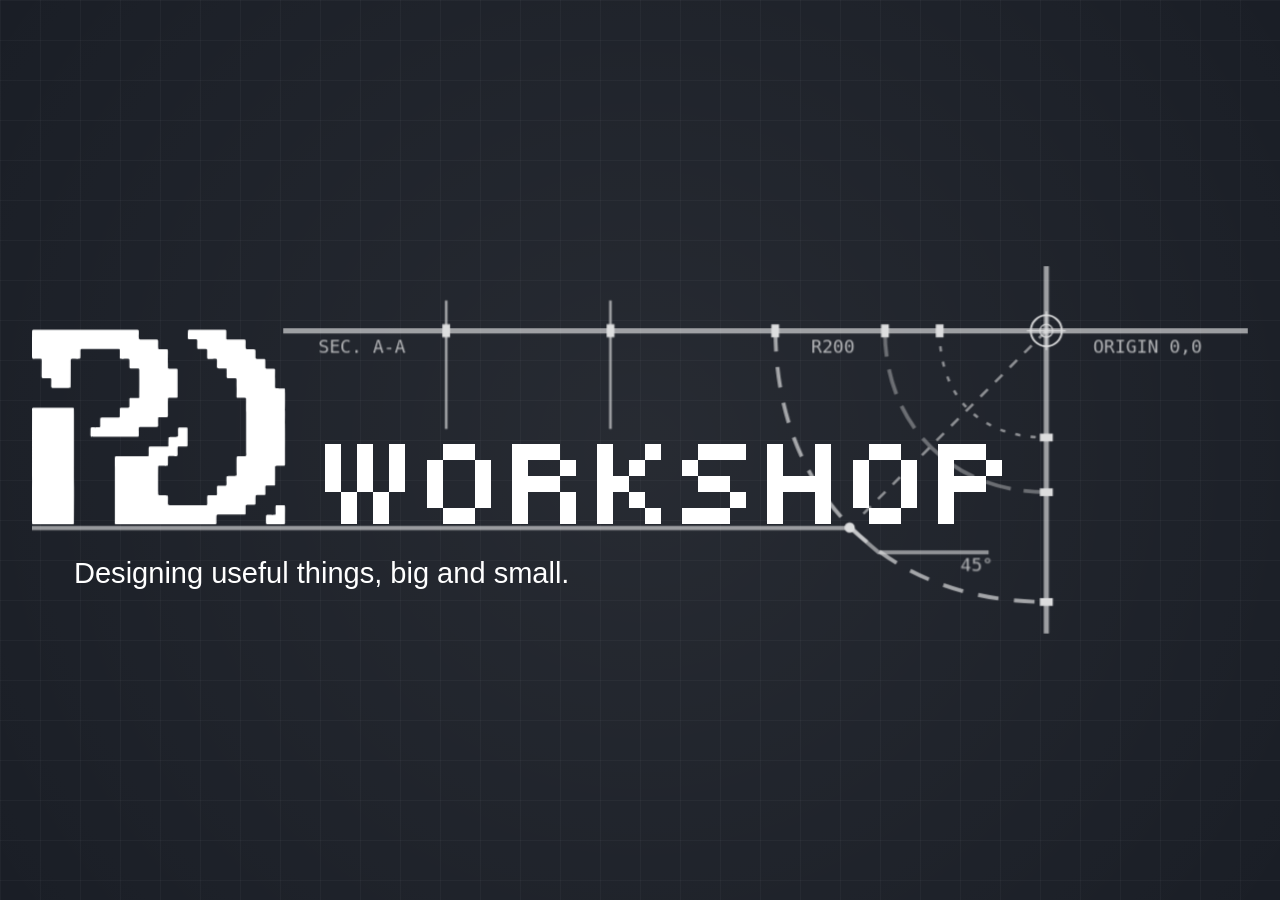
<file: svg_logo_composition.html>
<!DOCTYPE html>
<html lang="ru">
<head>
    <meta charset="UTF-8">
    <meta name="viewport" content="width=device-width, initial-scale=1.0">
    <title>Animated Workshop Logo</title>
    <link href="https://fonts.googleapis.com/css2?family=Tiny5&display=swap" rel="stylesheet">
    <style>
        :root {
            --bg-color: #1a1e26;
        }

        body {
            margin: 0;
            padding: 0;
            display: flex;
            justify-content: center;
            align-items: center;
            min-height: 100vh;
            background-color: var(--bg-color);
            background-image: 
                radial-gradient(circle at center, rgba(255,255,255,0.06) 0%, transparent 100%),
                linear-gradient(rgba(255, 255, 255, 0.03) 1px, transparent 1px),
                linear-gradient(90deg, rgba(255, 255, 255, 0.03) 1px, transparent 1px);
            background-size: 100% 100%, 40px 40px, 40px 40px;
            overflow: hidden;
            font-family: 'Consolas', monospace;
        }

        svg {
            max-width: 95vw;
            max-height: 90vh;
        }

        /* Интерактивные зоны для перезапуска анимации */
        .interactive-zone {
            cursor: pointer;
        }

        /* --- АНИМАЦИЯ ОТРИСОВКИ ЛОГОТИПА --- */
        .logo-piece {
            fill: transparent;
            stroke: white;
            stroke-width: 1.5px;
            stroke-dasharray: 2500;
            stroke-dashoffset: 2500;
            animation: drawLogo 3.5s cubic-bezier(0.25, 1, 0.5, 1) forwards;
            pointer-events: none; /* Чтобы событие hover не перебивалось путями */
        }

        .p1 { animation-delay: 0.1s; }
        .p2 { animation-delay: 0.3s; }
        .p3 { animation-delay: 0.5s; }
        .p4 { animation-delay: 0.7s; }

        @keyframes drawLogo {
            0% { stroke-dashoffset: 2500; fill: transparent; stroke-opacity: 1; }
            60% { stroke-dashoffset: 0; fill: transparent; stroke-opacity: 1; }
            100% { stroke-dashoffset: 0; fill: white; stroke-opacity: 0; }
        }

        /* --- АНИМАЦИЯ ОТРИСОВКИ ТЕКСТА --- */
        .workshop-letter {
            fill: transparent;
            stroke: white;
            stroke-width: 1px;
            stroke-dasharray: 1000;
            stroke-dashoffset: 1000;
            animation: drawText 3s cubic-bezier(0.25, 1, 0.5, 1) forwards;
            pointer-events: none;
        }

        /* Класс для плавного затухания перед перерисовкой */
        .fade-out {
            opacity: 0 !important;
            transition: opacity 0.4s ease-out !important;
        }

        .l1 { animation-delay: 0.2s; }
        .l2 { animation-delay: 0.3s; }
        .l3 { animation-delay: 0.4s; }
        .l4 { animation-delay: 0.5s; }
        .l5 { animation-delay: 0.6s; }
        .l6 { animation-delay: 0.7s; }
        .l7 { animation-delay: 0.8s; }
        .l8 { animation-delay: 0.9s; }

        @keyframes drawText {
            0% { stroke-dashoffset: 1000; fill: transparent; stroke-opacity: 1; }
            60% { stroke-dashoffset: 0; fill: transparent; stroke-opacity: 1; }
            100% { stroke-dashoffset: 0; fill: white; stroke-opacity: 0; }
        }

        /* --- АНИМАЦИЯ ПУНКТИРНЫХ ЛИНИЙ ЧЕРЕЗ МАСКУ --- */
        .mask-draw-path {
            stroke-dasharray: 600;
            stroke-dashoffset: 600;
            animation: revealMask 2.5s cubic-bezier(0.34, 1.56, 0.64, 1) forwards;
        }

        .m1 { animation-delay: 0.5s; }
        .m2 { animation-delay: 0.8s; }
        .m3 { animation-delay: 1.1s; }
        .m4 { animation-delay: 1.4s; }

        @keyframes revealMask {
            0% { stroke-dashoffset: 600; }
            100% { stroke-dashoffset: 0; }
        }

        /* Бесконечное движение самого пунктира */
        .dash-arc-1 { animation: dash1 28s linear infinite; }
        .dash-arc-2 { animation: dash2 30s linear infinite; }
        .dash-arc-3 { animation: dash3 24s linear infinite; }
        .dash-line { animation: dash4 16s linear infinite; }

        @keyframes dash1 { to { stroke-dashoffset: 280; } }
        @keyframes dash2 { to { stroke-dashoffset: -300; } }
        @keyframes dash3 { to { stroke-dashoffset: 240; } }
        @keyframes dash4 { to { stroke-dashoffset: 320; } }

        /* Отрисовка центрального прицела (Origin) */
        .draw-outer { stroke-dasharray: 76; animation: drawOuter 3.5s cubic-bezier(0.4, 0, 0.2, 1) infinite alternate; }
        .draw-inner { stroke-dasharray: 32; animation: drawInner 3.5s cubic-bezier(0.4, 0, 0.2, 1) infinite alternate; animation-delay: 0.3s; }
        .draw-cross { stroke-dasharray: 65; animation: drawCross 3.5s cubic-bezier(0.4, 0, 0.2, 1) infinite alternate; animation-delay: 0.6s; }

        @keyframes drawOuter { 0%, 15% { stroke-dashoffset: 76; } 85%, 100% { stroke-dashoffset: 0; } }
        @keyframes drawInner { 0%, 15% { stroke-dashoffset: 32; } 85%, 100% { stroke-dashoffset: 0; } }
        @keyframes drawCross { 0%, 15% { stroke-dashoffset: 65; } 85%, 100% { stroke-dashoffset: 0; } }

        /* Плавное мигание узлов связи */
        .eng-node {
            animation: blinkNode 2.5s ease-in-out infinite alternate;
            transform-box: fill-box;
            transform-origin: center;
        }
        .eng-node:nth-child(even) { animation-delay: 1.2s; }
        
        @keyframes blinkNode {
            0% { opacity: 0.4; }
            100% { opacity: 1; }
        }

        /* Переключение координат R200/R199 */
        .coord-val-1 { animation: coordToggle1 6s steps(1) infinite; }
        .coord-val-2 { opacity: 0; animation: coordToggle2 6s steps(1) infinite; }
        .coord-deg-1 { animation: coordToggle1 8s steps(1) infinite; animation-delay: 2s; }
        .coord-deg-2 { opacity: 0; animation: coordToggle2 8s steps(1) infinite; animation-delay: 2s; }

        @keyframes coordToggle1 { 0%, 85%, 100% { opacity: 1; } 86%, 99% { opacity: 0; } }
        @keyframes coordToggle2 { 0%, 85%, 100% { opacity: 0; } 86%, 99% { opacity: 1; } }

        /* Толстые линии чертежа */
        .eng-bar { animation: pulseBar 5s ease-in-out infinite alternate; }
        @keyframes pulseBar { 0% { fill-opacity: 0.3; } 100% { fill-opacity: 0.7; } }

        /* Fallbacks */
        .eng-label { font-family: 'Consolas-Bold', 'Consolas', monospace; }
    </style>
</head>
<body>

    <svg width="100%" height="100%" viewBox="0 0 16225 4905" version="1.1" xmlns="http://www.w3.org/2000/svg" xmlns:xlink="http://www.w3.org/1999/xlink" xml:space="preserve" xmlns:serif="http://www.serif.com/" style="fill-rule:evenodd;clip-rule:evenodd;">
        
        <!-- Определение маски для плавного появления пунктирных линий -->
        <defs>
            <mask id="dash-mask">
                <g fill="none" stroke="white" stroke-width="12" stroke-linecap="round" stroke-linejoin="round">
                    <path class="m1 mask-draw-path" d="M670.583,70C670.583,194.687 755.313,279.658 880,279.658" />
                    <g transform="matrix(1,0,0,1,0,12.072519)">
                        <path class="m2 mask-draw-path" d="M755.211,57.927C755.211,130.625 807.303,182.716 880,182.716" />
                    </g>
                    <path class="m3 mask-draw-path" d="M797.445,70C797.445,121.198 828.802,152.555 880,152.555" />
                    <path class="m4 mask-draw-path" d="M880,70L738.5,211.5" />
                </g>
            </mask>
        </defs>

        <g transform="matrix(4.166667,0,0,4.166667,0,0)">
            <g transform="matrix(4.166667,0,0,4.166667,0,0)">
                
                <!-- ДЕКОРАТИВНЫЕ ЭЛЕМЕНТЫ ЧЕРТЕЖА -->
                <g transform="matrix(0.993993,0,0,0.993993,401.881043,129.276)">
                    <g transform="matrix(1,0,0,1,-500,-150)">
                        <g id="engineering-addon" opacity="0.85">
                            <g>
                                <!-- Пульсирующие бары -->
                                <g transform="matrix(1.050561,0,0,1,-14.662572,0)">
                                    <path class="eng-bar" d="M290,72L290,68L1000,68.003L1000,71.997L290,72Z" style="fill:white;fill-opacity:0.67;"/>
                                </g>
                                <path class="eng-bar" d="M878.003,20L881.997,20L882,304.145L878,304.145L878.003,20Z" style="fill:white;fill-opacity:0.67;"/>
                                <g transform="matrix(0.517099,0,0,0.349946,87.887936,39.560615)">
                                    <path class="eng-bar" d="M878.003,20L881.997,20L882,304.145L878,304.145L878.003,20Z" style="fill:white;fill-opacity:0.67;"/>
                                </g>
                                <g transform="matrix(0.517099,0,0,0.349946,-39.11496,39.560615)">
                                    <path class="eng-bar" d="M878.003,20L881.997,20L882,304.145L878,304.145L878.003,20Z" style="fill:white;fill-opacity:0.67;"/>
                                </g>

                                <!-- Отрисовка прицела (Origin) -->
                                <g transform="matrix(1,0,0,1,880,70)">
                                    <circle class="draw-outer" cx="0" cy="0" r="12" style="fill:none;stroke:white;stroke-width:1.5px;"/>
                                    <circle class="draw-inner" cx="0" cy="0" r="5" style="fill:none;stroke:white;stroke-width:1px;"/>
                                    <path class="draw-cross" d="M-15,0L15,0M0,-15L0,15" style="fill:none;stroke:white;stroke-width:1px;"/>
                                </g>

                                <!-- Пунктирные дуги с наложенной маской прорисовки -->
                                <g mask="url(#dash-mask)">
                                    <path class="animated-dash dash-arc-1" d="M670.583,70C670.583,194.687 755.313,279.658 880,279.658" style="fill:none;stroke:white;stroke-opacity:0.7;stroke-width:3px;stroke-dasharray:16,12;"/>
                                    <g transform="matrix(1,0,0,1,0,12.072519)">
                                        <path class="animated-dash dash-arc-2" d="M755.211,57.927C755.211,130.625 807.303,182.716 880,182.716" style="fill:none;stroke:white;stroke-opacity:0.4;stroke-width:3px;stroke-dasharray:20,10;"/>
                                    </g>
                                    <path class="animated-dash dash-arc-3" d="M797.445,70C797.445,121.198 828.802,152.555 880,152.555" style="fill:none;stroke:white;stroke-opacity:0.6;stroke-width:2px;stroke-dasharray:4,8;"/>
                                    <path class="animated-dash dash-line" d="M880,70L738.5,211.5" style="fill:none;stroke:white;stroke-opacity:0.6;stroke-width:2px;stroke-dasharray:8,8;"/>
                                </g>
                                
                                <!-- Узлы -->
                                <g transform="matrix(1,0,0,1,-9.658015,0)">
                                    <path class="eng-node" d="M677.002,65L682.998,65L683,75L677,75L677.002,65Z" style="fill:white;"/>
                                </g>
                                <g transform="matrix(1,0,0,1,-136.986315,0)">
                                    <path class="eng-node" d="M677.002,65L682.998,65L683,75L677,75L677.002,65Z" style="fill:white;"/>
                                </g>
                                <g transform="matrix(1,0,0,1,-264.101183,0)">
                                    <path class="eng-node" d="M677.002,65L682.998,65L683,75L677,75L677.002,65Z" style="fill:white;"/>
                                </g>
                                <g transform="matrix(1,0,0,1,15.211374,0)">
                                    <path class="eng-node" d="M737,65L743,65L742.992,75L737.008,75L737,65Z" style="fill:white;"/>
                                </g>
                                <g transform="matrix(1,0,0,1,57.482463,0)">
                                    <path class="eng-node" d="M737,65L743,65L742.992,75L737.008,75L737,65Z" style="fill:white;"/>
                                </g>
                                <g transform="matrix(0,-1,1,0,810,934.788626)">
                                    <path class="eng-node" d="M737,65L743,65L742.992,75L737.008,75L737,65Z" style="fill:white;"/>
                                </g>
                                <g transform="matrix(0,-1,1,0,810,1019.658015)">
                                    <path class="eng-node" d="M737,65L743,65L742.992,75L737.008,75L737,65Z" style="fill:white;"/>
                                </g>
                                <g transform="matrix(0,-1,1,0,810,892.555419)">
                                    <path class="eng-node" d="M737,65L743,65L742.992,75L737.008,75L737,65Z" style="fill:white;"/>
                                </g>
                                
                                <g transform="matrix(1,0,0,1,-9.658015,9.416565)">
                                    <path d="M738.017,213.19L760,231.932L845.034,231.932" style="fill:none;stroke:white;stroke-opacity:0.6;stroke-width:3px;"/>
                                </g>
                                <g transform="matrix(0.24145,0,0,0.24145,95.690268,1.109617)">
                                    <path d="M0,916.981L2618.285,916.981" style="fill:none;stroke:white;stroke-opacity:0.64;stroke-width:14px;stroke-linecap:square;stroke-miterlimit:1.5;"/>
                                </g>
                                <g transform="matrix(1,0,0,1,-10.623816,10.623816)">
                                    <circle class="eng-node" cx="738.5" cy="211.5" r="2.5" style="fill:white;stroke:white;stroke-width:3px;"/>
                                </g>
                            </g>

                            <!-- Текстовые подписи координат -->
                            <g transform="matrix(1,0,0,1,14,22)">
                                <g transform="matrix(1,0,0,1,3.138855,0)">
                                    <g opacity="0.8">
                                        <g transform="matrix(1,0,0,1,678.136794,65)">
                                            <g transform="matrix(1,0,0,1,2.897404,0)">
                                                <text class="eng-label coord-val-1" x="0px" y="0px" style="font-size:14px;fill:white;">R200</text>
                                                <text class="eng-label coord-val-2" x="0px" y="0px" style="font-size:14px;fill:white;">R199</text>
                                            </g>
                                        </g>
                                        <g transform="matrix(1,0,0,1,899,65)">
                                            <text class="eng-label" x="0px" y="0px" style="font-size:14px;fill:white;">ORIGIN 0,0</text>
                                        </g>
                                        <g transform="matrix(1,0,0,1,809,228)">
                                            <g transform="matrix(1,0,0,1,-12.555419,5.794809)">
                                                <text class="eng-label coord-deg-1" x="0px" y="0px" style="font-size:14px;fill:white;">45°</text>
                                                <text class="eng-label coord-deg-2" x="0px" y="0px" style="font-size:14px;fill:white;">46°</text>
                                            </g>
                                        </g>
                                        <g transform="matrix(1,0,0,1,300,65)">
                                            <text class="eng-label" x="0px" y="0px" style="font-size:14px;fill:white;">SEC. A-A</text>
                                        </g>
                                    </g>
                                </g>
                            </g>
                        </g>
                    </g>
                </g>

                <!-- ЛОГОТИП С АНИМАЦИЕЙ ОТРИСОВКИ -->
                <g id="logo-zone" class="interactive-zone" transform="matrix(1,0,0,1,-17,34)">
                    <rect x="20" y="0" width="220" height="190" fill="transparent" style="pointer-events: all;"/>
                    <path class="logo-piece p1" d="M129.213,93.89C129.247,92.448 129.162,92.453 129.248,91.009C129.31,89.975 129.626,90.041 130.668,90.033C131.062,90.03 134.706,90.004 135.596,90.031C135.681,90.034 136.358,90.055 136.509,90.579C136.553,90.731 136.557,91.74 136.558,91.841C136.562,92.792 136.604,102.595 136.57,103.732C136.567,103.818 136.547,104.509 136.036,104.66C135.537,104.808 129.946,104.583 129.365,104.8C128.764,105.024 128.921,105.737 128.901,109.047C128.887,111.309 129.149,112.129 127.798,112.137C123.357,112.164 122.019,111.935 121.668,112.336C121.218,112.851 121.76,118.847 121.289,119.327C120.988,119.634 120.929,119.665 115.924,119.565C114.591,119.538 114.019,119.192 113.978,120.523C113.955,121.266 113.976,138.234 113.978,139.775C113.98,141.608 113.799,142.164 115.101,142.177C121.039,142.237 121.142,142.254 121.317,142.59C121.801,143.524 121.16,148.959 121.721,149.545C121.977,149.813 122.791,149.791 122.886,149.788C122.894,149.788 124.061,149.778 125.343,149.78C133.75,149.792 133.74,149.827 142.142,149.837C150.081,149.846 150.081,149.884 150.767,149.806C151.943,149.671 151.642,149.093 151.641,146.739C151.639,143.188 151.551,142.602 152.049,142.399C152.552,142.194 157.958,142.274 158.12,142.27C159.507,142.236 159.146,141.001 159.141,140.182C159.111,135.349 159.131,135.263 159.479,135.044C159.985,134.725 165.094,135.013 165.886,134.801C166.622,134.604 166.484,133.507 166.469,131.986C166.433,128.24 166.371,127.847 166.788,127.584C167.428,127.182 173.031,127.519 173.771,127.245C174.409,127.008 174.241,125.612 174.24,125.434C174.231,113.778 174.211,113.779 174.251,113.157C174.329,111.953 175.212,112.31 180.241,112.296C180.815,112.294 181.499,112.345 181.627,111.531C181.648,111.398 181.636,111.4 181.619,110.274C181.541,105.154 181.555,80.156 181.543,78.73C181.456,68.052 181.674,67.917 181.204,67.5C180.601,66.965 175.245,67.585 174.567,67.159C173.962,66.779 174.278,66.574 174.235,59.883C174.193,53.311 174.307,52.909 174.023,52.568C173.519,51.964 169.371,52.481 167.517,52.266C166.254,52.12 166.592,51.193 166.584,48.823C166.572,45.228 166.669,45.07 166.263,44.796C165.844,44.513 163.324,44.846 160.575,44.734C159.625,44.695 159.268,44.57 159.133,43.886C159.091,43.673 159.182,38.6 159.116,38.141C158.964,37.075 158.061,37.377 155.66,37.393C154.839,37.398 154.848,37.394 154.021,37.4C152.336,37.413 151.602,37.805 151.608,36.121C151.629,30.613 151.656,30.376 151.422,30.097C150.849,29.411 144.761,30.25 144.179,29.573C143.784,29.112 144.069,23.521 143.949,22.969C143.762,22.1 142.594,22.358 141.321,22.366C137.319,22.39 137.026,22.435 136.848,21.772C136.73,21.332 136.746,17.595 136.855,16.049C136.948,14.724 137.777,15.025 139.272,15.024C147.95,15.014 147.942,15.016 148.696,14.998C148.951,14.992 160.796,14.989 160.985,14.994C165.712,15.115 165.851,14.885 166.173,15.333C166.35,15.58 166.352,16.365 166.352,16.457C166.36,21.644 166.219,21.899 166.642,22.287C167.065,22.674 169.583,22.511 172.868,22.528C180.638,22.568 180.68,22.542 180.931,22.752C181.588,23.301 180.767,29.263 181.566,29.852C182.106,30.25 186.471,29.868 188.012,30.072C188.996,30.202 188.798,30.849 188.796,34.484C188.795,36.717 188.554,37.433 190.073,37.455C195.659,37.537 195.816,37.293 196.169,37.795C196.285,37.96 196.383,37.975 196.348,43.089C196.339,44.43 196.116,44.949 197.453,44.979C203.114,45.109 203.496,44.67 203.802,45.585C203.824,45.649 203.782,51.404 203.797,52.1C203.931,58.389 203.602,59.362 204.075,59.809C204.659,60.362 210.3,59.896 211.026,60.188C211.496,60.377 211.421,60.685 211.444,63.572C211.542,76.01 211.411,76.009 211.423,77.091C211.49,83.194 211.378,83.187 211.42,87.743C211.437,89.644 211.528,99.465 211.437,111.506C211.382,118.873 211.742,119.201 210.923,119.516C210.694,119.604 205.69,119.55 205.235,119.545C203.593,119.527 203.811,120.16 203.815,121.749C203.818,122.7 203.841,131.538 203.792,133.638C203.776,134.334 203.826,134.484 203.157,134.676C202.96,134.732 197.515,134.526 196.982,134.695C196.061,134.988 196.508,135.381 196.396,141.011C196.368,142.391 195.463,141.997 193.762,142.054C192.749,142.088 189.391,141.772 189.015,142.353C188.582,143.021 189.029,148.571 188.712,149.115C188.442,149.579 187.531,149.446 185.569,149.444C182.07,149.44 181.525,149.298 181.236,150.065C181.192,150.182 181.188,151.151 181.188,151.246C181.169,155.786 181.216,155.782 181.194,156.176C181.133,157.255 180.083,156.992 179.013,156.992C163.936,156.999 163.936,156.967 162.626,156.988C159.922,157.03 159.289,156.928 158.961,157.407C158.6,157.934 158.829,162.529 158.769,163.529C158.705,164.596 158.371,164.52 157.301,164.519C95.484,164.506 95.486,164.524 90.111,164.5C81.315,164.462 81.171,164.691 80.834,164.24C80.604,163.932 80.678,163.889 80.679,159.44C80.677,146.603 80.676,133.766 80.674,120.929C80.705,113.032 80.555,112.946 80.923,112.567C81.414,112.061 81.555,112.306 100.764,112.294C105.94,112.291 106.335,112.332 106.532,111.939C106.874,111.258 106.46,106.129 106.774,105.3C107.045,104.585 108.465,104.771 109.369,104.774C119.246,104.807 119.93,104.779 120.848,104.742C121.914,104.699 121.872,104.373 121.839,103.309C121.819,102.67 121.857,98.152 121.922,97.932C122.124,97.247 123.604,97.366 123.708,97.37C125.559,97.428 125.553,97.392 127.399,97.366C128.836,97.346 129.288,97.372 129.252,95.935C129.226,94.91 129.222,94.918 129.216,93.89L129.213,93.89Z" />
                    <path class="logo-piece p2" d="M79.868,14.996C85.632,14.995 97.784,15.008 97.892,15.006C97.914,15.006 99.024,14.897 99.061,16.052C99.146,18.718 98.971,18.714 99.097,21.376C99.164,22.796 99.851,22.529 102.812,22.561C107.036,22.606 112.857,22.455 113.441,22.658C114.174,22.912 113.947,23.953 113.977,28.748C113.986,30.165 114.505,29.997 115.921,30.018C119.105,30.065 121.021,29.84 121.294,30.353C121.574,30.876 121.465,30.918 121.447,41.04C121.444,42.93 121.469,42.923 121.469,43.087C121.465,44.046 121.232,44.91 122.481,44.977C122.906,45 122.904,44.895 127.806,44.998C128.865,45.02 128.885,45.302 128.886,46.366C128.891,52.921 128.897,59.476 128.902,66.03C128.903,66.967 128.826,67.251 127.802,67.256C121.976,67.285 121.804,67.164 121.592,67.63C121.307,68.256 121.515,78.343 121.478,79.96C121.441,81.557 121.612,82.114 120.433,82.144C118.932,82.182 114.654,82.088 114.366,82.2C113.871,82.393 113.98,82.712 113.981,88.153C113.981,89.299 113.952,89.639 112.643,89.646C106.497,89.678 106.503,89.663 100.354,89.646C98.722,89.641 99.098,90.426 99.071,93.478C99.044,96.506 99.349,97.178 97.896,97.193C95.471,97.218 95.472,97.078 67.579,97.154C62.828,97.167 62.066,97.447 61.986,96.332C61.981,96.26 62.005,90.689 62.02,90.637C62.2,90.022 62.537,90.038 63.891,89.995C64.219,89.985 64.215,90.108 67.987,89.998C69.478,89.955 69.378,89.523 69.408,88.561C69.471,86.595 69.262,83.18 69.596,82.804C69.96,82.394 70.064,82.586 74.953,82.434C82.041,82.213 84.255,83.013 84.477,81.612C84.481,81.585 84.438,77.593 84.504,75.869C84.537,74.998 84.919,74.882 85.603,74.88C88.139,74.871 91.199,75.125 91.667,74.564C91.959,74.214 91.846,73.606 91.853,69.307C91.853,69.211 91.855,68.207 91.89,68.112C92.133,67.46 92.276,67.538 92.974,67.524C93.787,67.508 98.554,67.535 98.693,67.504C99.426,67.336 99.42,67.188 99.424,66.438C99.433,64.799 99.483,56.082 99.409,45.956C99.398,44.413 98.713,44.774 96.666,44.757C93.986,44.735 92.342,44.907 92.071,44.385C91.848,43.955 91.913,43.928 91.88,40.217C91.862,38.131 92.18,37.252 90.519,37.307C90.065,37.322 85.233,37.482 84.839,37.255C84.519,37.07 84.498,36.587 84.495,36.522C84.473,36.025 84.539,30.684 84.442,30.364C84.239,29.694 83.966,29.829 77.411,29.826C57.047,29.814 57.054,29.796 55.284,29.822C54.827,29.829 54.289,29.83 54.234,30.801C54.171,31.916 54.395,36.313 54.07,36.949C53.669,37.735 49.712,37.226 47.912,37.29C46.513,37.34 46.782,38.161 46.777,40.22C46.733,59.088 46.829,59.137 46.618,59.427C46.33,59.822 46.212,59.72 38.081,59.738C37.656,59.739 32.862,59.75 32.763,59.745C31.901,59.708 31.788,59.271 31.775,58.659C31.758,57.846 31.8,52.982 31.789,52.941C31.605,52.223 31.453,52.247 30.708,52.249C25.473,52.262 24.486,52.696 24.437,51.286C24.426,50.97 24.436,41.105 24.437,40.22C24.438,38.87 24.573,37.735 24.099,37.439C23.797,37.25 23.766,37.307 19.645,37.355C17.837,37.376 16.999,37.633 16.939,36.121C16.925,35.776 16.879,16.646 16.925,16.062C17.032,14.709 18.367,15.101 20.873,15.025C21.91,14.994 78.898,15.03 79.869,14.996L79.868,14.996Z" />
                    <path class="logo-piece p3" d="M47.912,164.522C43.274,164.483 18.283,164.515 17.998,164.507C16.86,164.475 16.917,163.838 16.913,163.127C16.848,151.061 16.895,133.351 16.902,130.762C16.972,104.126 16.828,104.136 16.905,77.502C16.91,75.675 16.583,74.948 18.412,74.91C18.867,74.901 41.838,74.892 43.407,74.899C48.658,74.923 48.937,74.768 49.146,75.451C49.315,76.003 49.279,92.966 49.283,136.086C49.283,138.283 49.286,163.338 49.273,163.544C49.2,164.711 48.49,164.482 47.911,164.52L47.912,164.522Z" />
                    <path class="logo-piece p4" d="M204.194,155.752C204.147,150.385 204.101,150.046 204.787,149.877C204.876,149.855 210.561,149.771 211.002,149.949C211.566,150.178 211.49,151.605 211.481,152.886C211.406,162.69 211.518,162.69 211.481,163.542C211.433,164.647 210.606,164.524 209.739,164.52C201.649,164.488 197.747,164.565 197.416,164.481C196.616,164.278 196.813,162.731 196.813,162.715C196.794,158.971 196.748,157.773 197.106,157.47C197.601,157.051 201.518,157.383 203.175,157.245C204.475,157.137 204.177,156.188 204.195,155.752L204.194,155.752Z" />
                </g>

                <!-- ОСНОВНОЙ ТЕКСТ С АНИМАЦИЕЙ ОТРИСОВКИ -->
                <g id="text-zone" class="interactive-zone" transform="matrix(1,0,0,1,225.473,198.526)">
                    <!-- Хитбокс -->
                    <rect x="-20" y="-95" width="560" height="130" fill="transparent" style="pointer-events: all;"/>
                    
                    <g>
                        <text class="workshop-letter l1" x="0px" y="0px" style="font-family:'Tiny5-Regular', 'Tiny5';font-size:98px;">W</text>
                        <g transform="matrix(1,0,0,1,77.91,0)">
                            <text class="workshop-letter l2" x="0px" y="0px" style="font-family:'Tiny5-Regular', 'Tiny5';font-size:98px;">O</text>
                        </g>
                        <g transform="matrix(1,0,0,1,143.374,0)">
                            <text class="workshop-letter l3" x="0px" y="0px" style="font-family:'Tiny5-Regular', 'Tiny5';font-size:98px;">R</text>
                        </g>
                        <g transform="matrix(1,0,0,1,208.838,0)">
                            <text class="workshop-letter l4" x="0px" y="0px" style="font-family:'Tiny5-Regular', 'Tiny5';font-size:98px;">K</text>
                        </g>
                        <g transform="matrix(1,0,0,1,274.302,0)">
                            <text class="workshop-letter l5" x="0px" y="0px" style="font-family:'Tiny5-Regular', 'Tiny5';font-size:98px;">S</text>
                        </g>
                        <g transform="matrix(1,0,0,1,339.766,0)">
                            <text class="workshop-letter l6" x="0px" y="0px" style="font-family:'Tiny5-Regular', 'Tiny5';font-size:98px;">H</text>
                        </g>
                        <g transform="matrix(1,0,0,1,405.23,0)">
                            <text class="workshop-letter l7" x="0px" y="0px" style="font-family:'Tiny5-Regular', 'Tiny5';font-size:98px;">O</text>
                        </g>
                        <g transform="matrix(1,0,0,1,470.694,0)">
                            <text class="workshop-letter l8" x="0px" y="0px" style="font-family:'Tiny5-Regular', 'Tiny5';font-size:98px;">P</text>
                        </g>
                    </g>
                </g>

                <!-- СТАТИЧНЫЙ ПОДЗАГОЛОВОК -->
                <g transform="matrix(0.620134,0,0,0.620134,-42.993457,88.459082)">
                    <g transform="matrix(1,0,0,1,121.388,250.082)">
                        <text x="0px" y="0px" style="font-family:'ZeldaDXTTBRKRUSbySubRaiN-Regular', 'Zelda DX TT (BRK) RUS by SubRaiN', sans-serif;font-size:36px;fill:white;">Designing useful things, big and small.</text>
                    </g>
                </g>

            </g>
        </g>
    </svg>

    <script>
        document.addEventListener('DOMContentLoaded', () => {
            
            // Функция для надежного перезапуска CSS-анимаций при наведении
            function setupReplayAnimation(zoneId, elementSelector, durationMs) {
                const zone = document.getElementById(zoneId);
                if (!zone) return;

                const fadeOutDuration = 400; // Время плавного исчезновения в мс

                // Блокируем триггер на время самой первой отрисовки (при загрузке страницы)
                let isAnimating = true;
                setTimeout(() => {
                    isAnimating = false;
                }, durationMs);

                zone.addEventListener('mouseenter', () => {
                    // Блокируем новые срабатывания, пока анимация не доиграет до конца
                    if (isAnimating) return;
                    isAnimating = true;

                    const elements = zone.querySelectorAll(elementSelector);
                    
                    // 1. Плавно скрываем элементы
                    elements.forEach(el => {
                        el.classList.add('fade-out');
                    });
                    
                    // 2. Ждем окончания затухания перед перерисовкой
                    setTimeout(() => {
                        // Убираем анимацию и снимаем класс затухания
                        elements.forEach(el => {
                            el.style.animation = 'none';
                            el.classList.remove('fade-out');
                        });
                        
                        // Принудительно вызываем reflow. 
                        // Важно: offsetWidth не работает для SVG-элементов, поэтому используем getBoundingClientRect()
                        void zone.getBoundingClientRect();

                        // Возвращаем оригинальную CSS-анимацию
                        elements.forEach(el => {
                            el.style.animation = ''; 
                        });

                        // Снимаем блокировку после завершения полного цикла
                        setTimeout(() => {
                            isAnimating = false;
                        }, durationMs);
                    }, fadeOutDuration);
                });
            }

            // Логотип: 3.5 сек анимация + 0.7 сек максимальная задержка = 4.2 сек
            setupReplayAnimation('logo-zone', '.logo-piece', 4200);
            
            // Текст: 3.0 сек анимация + 0.9 сек максимальная задержка = 3.9 сек
            setupReplayAnimation('text-zone', '.workshop-letter', 3900);
        });
    </script>
</body>
</html>
</file>
